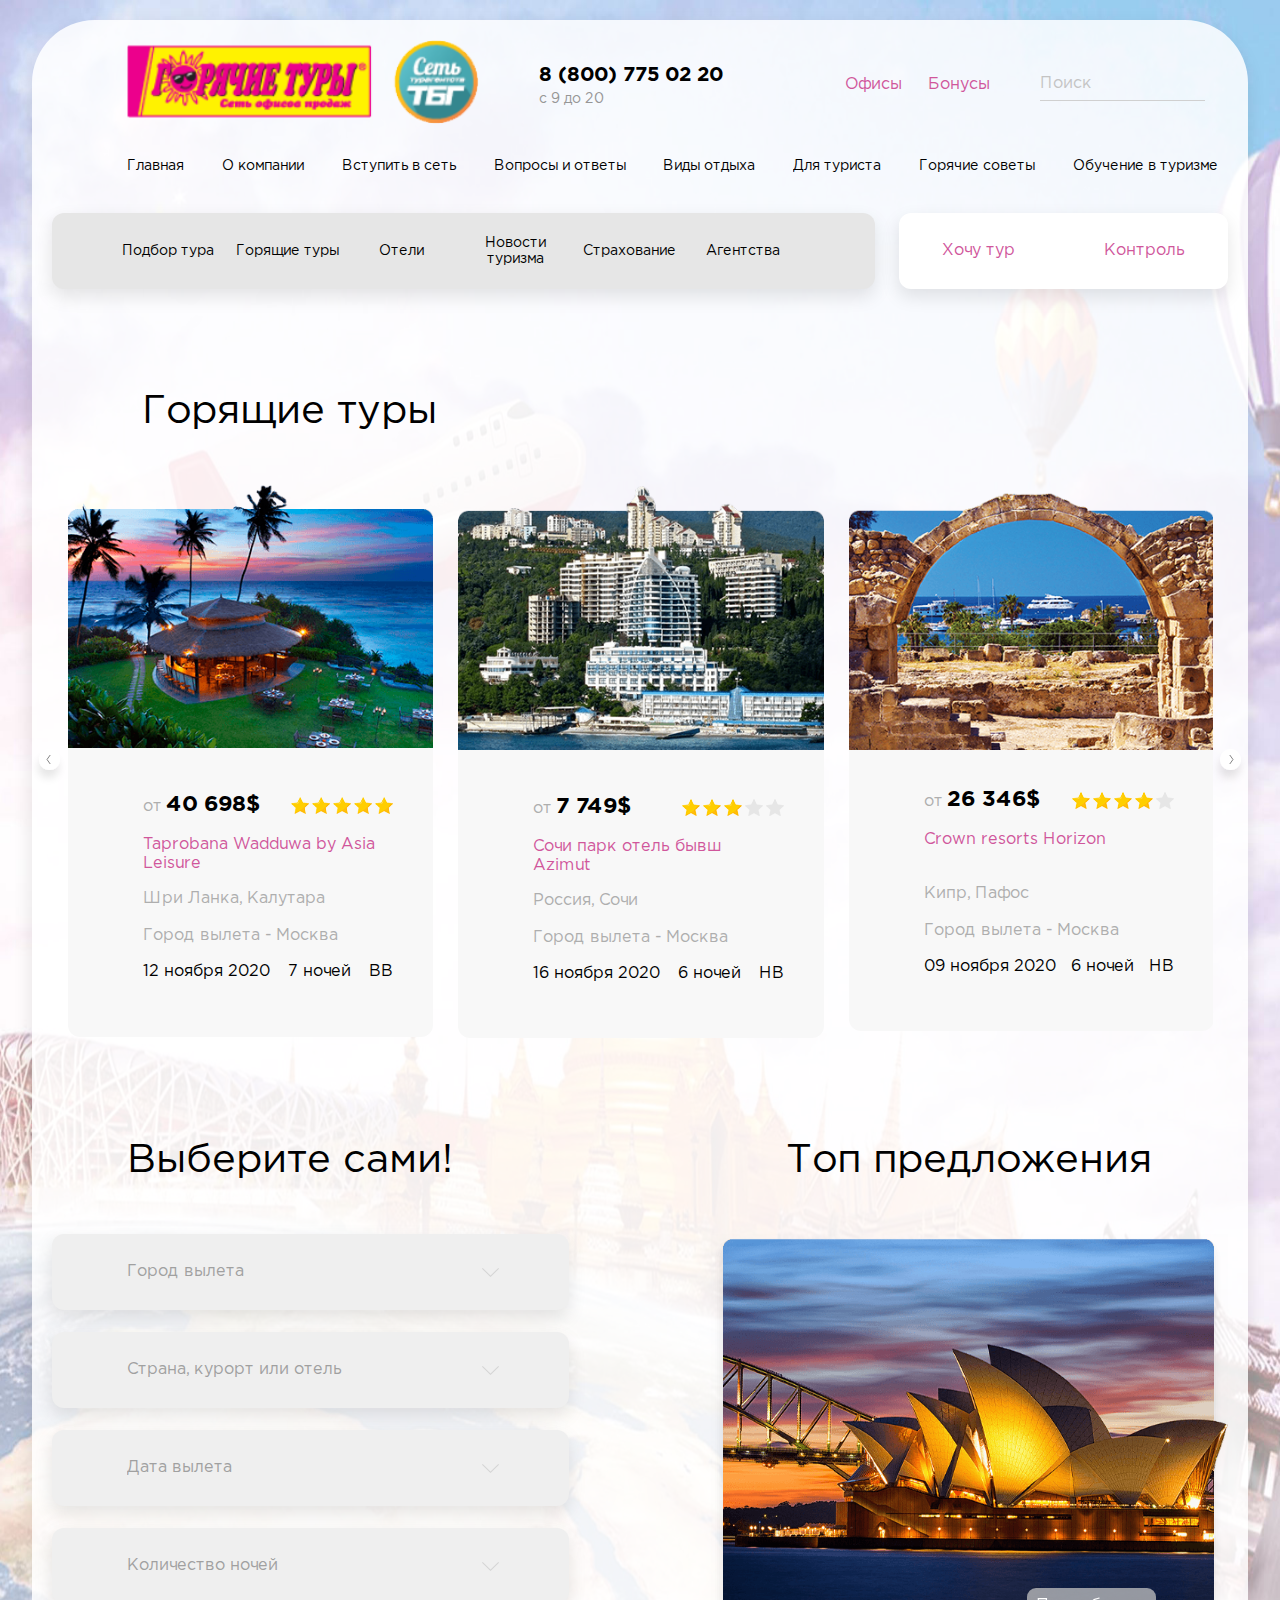
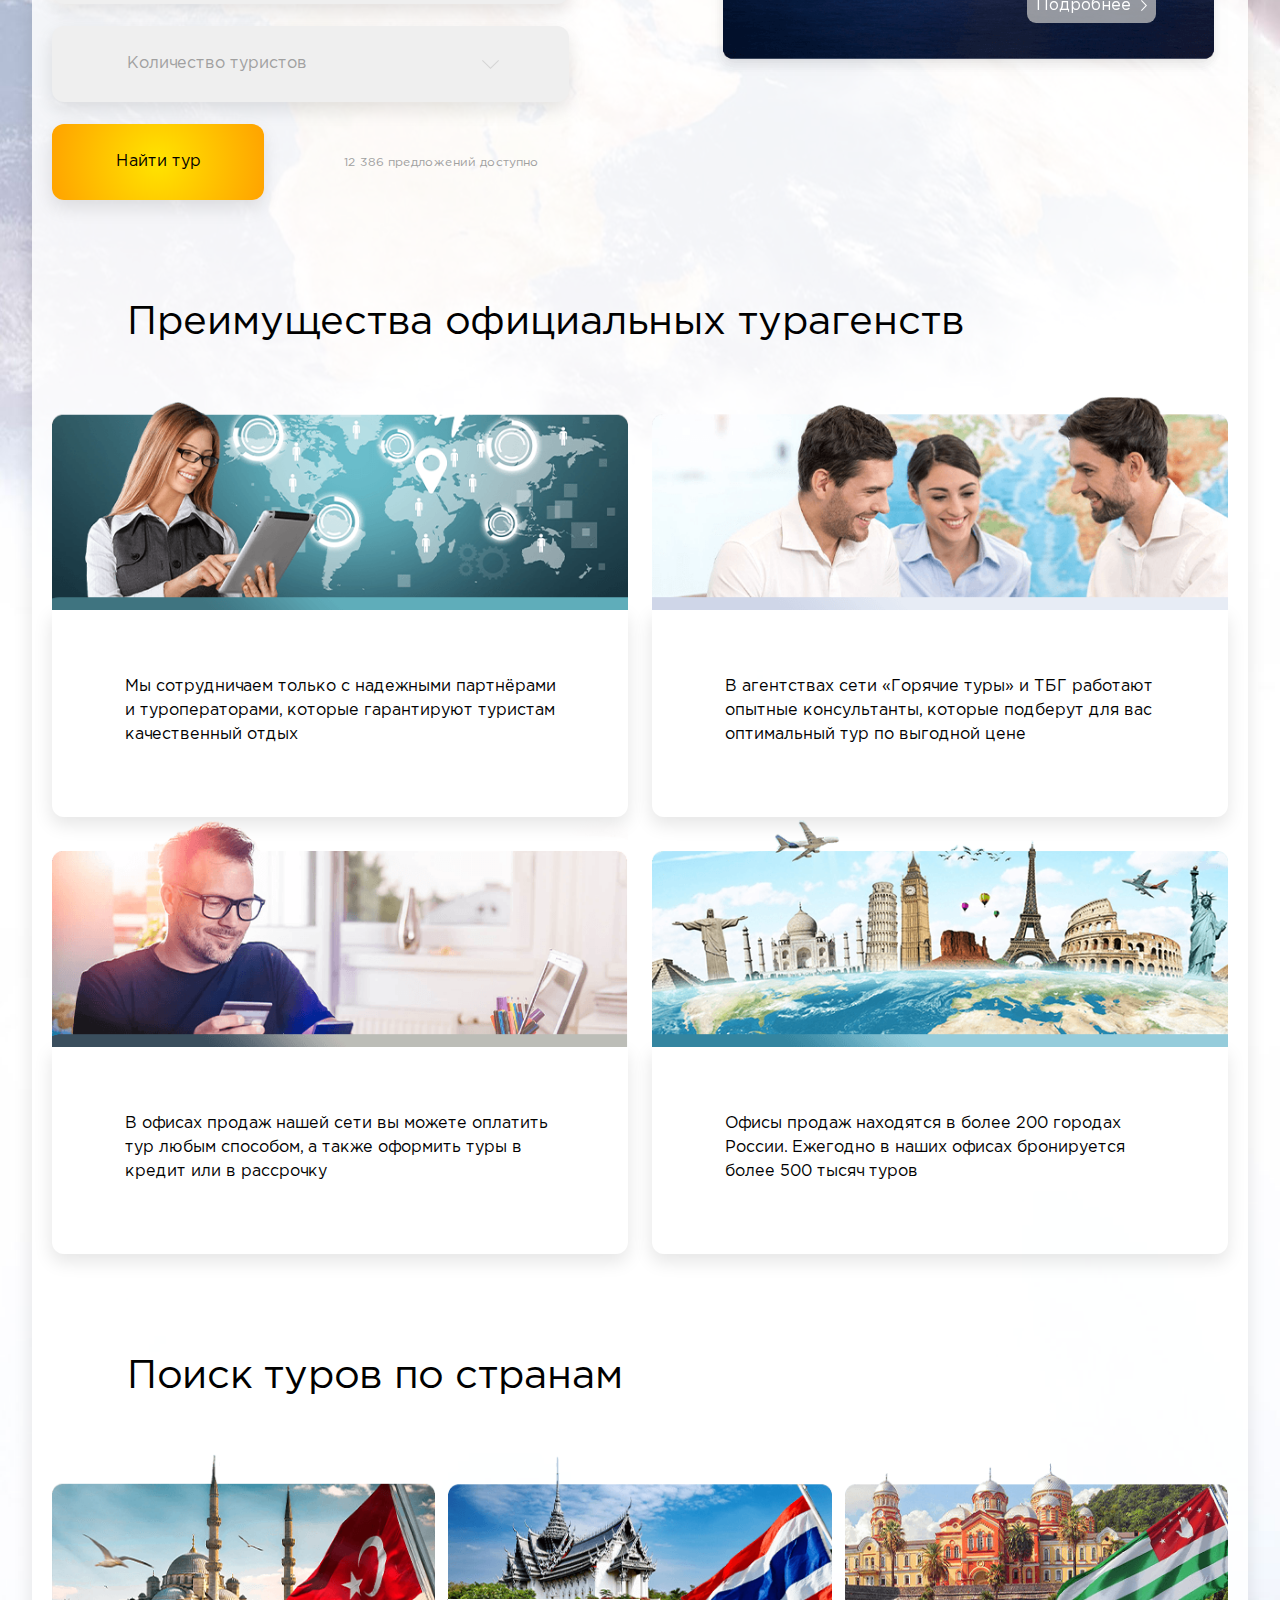
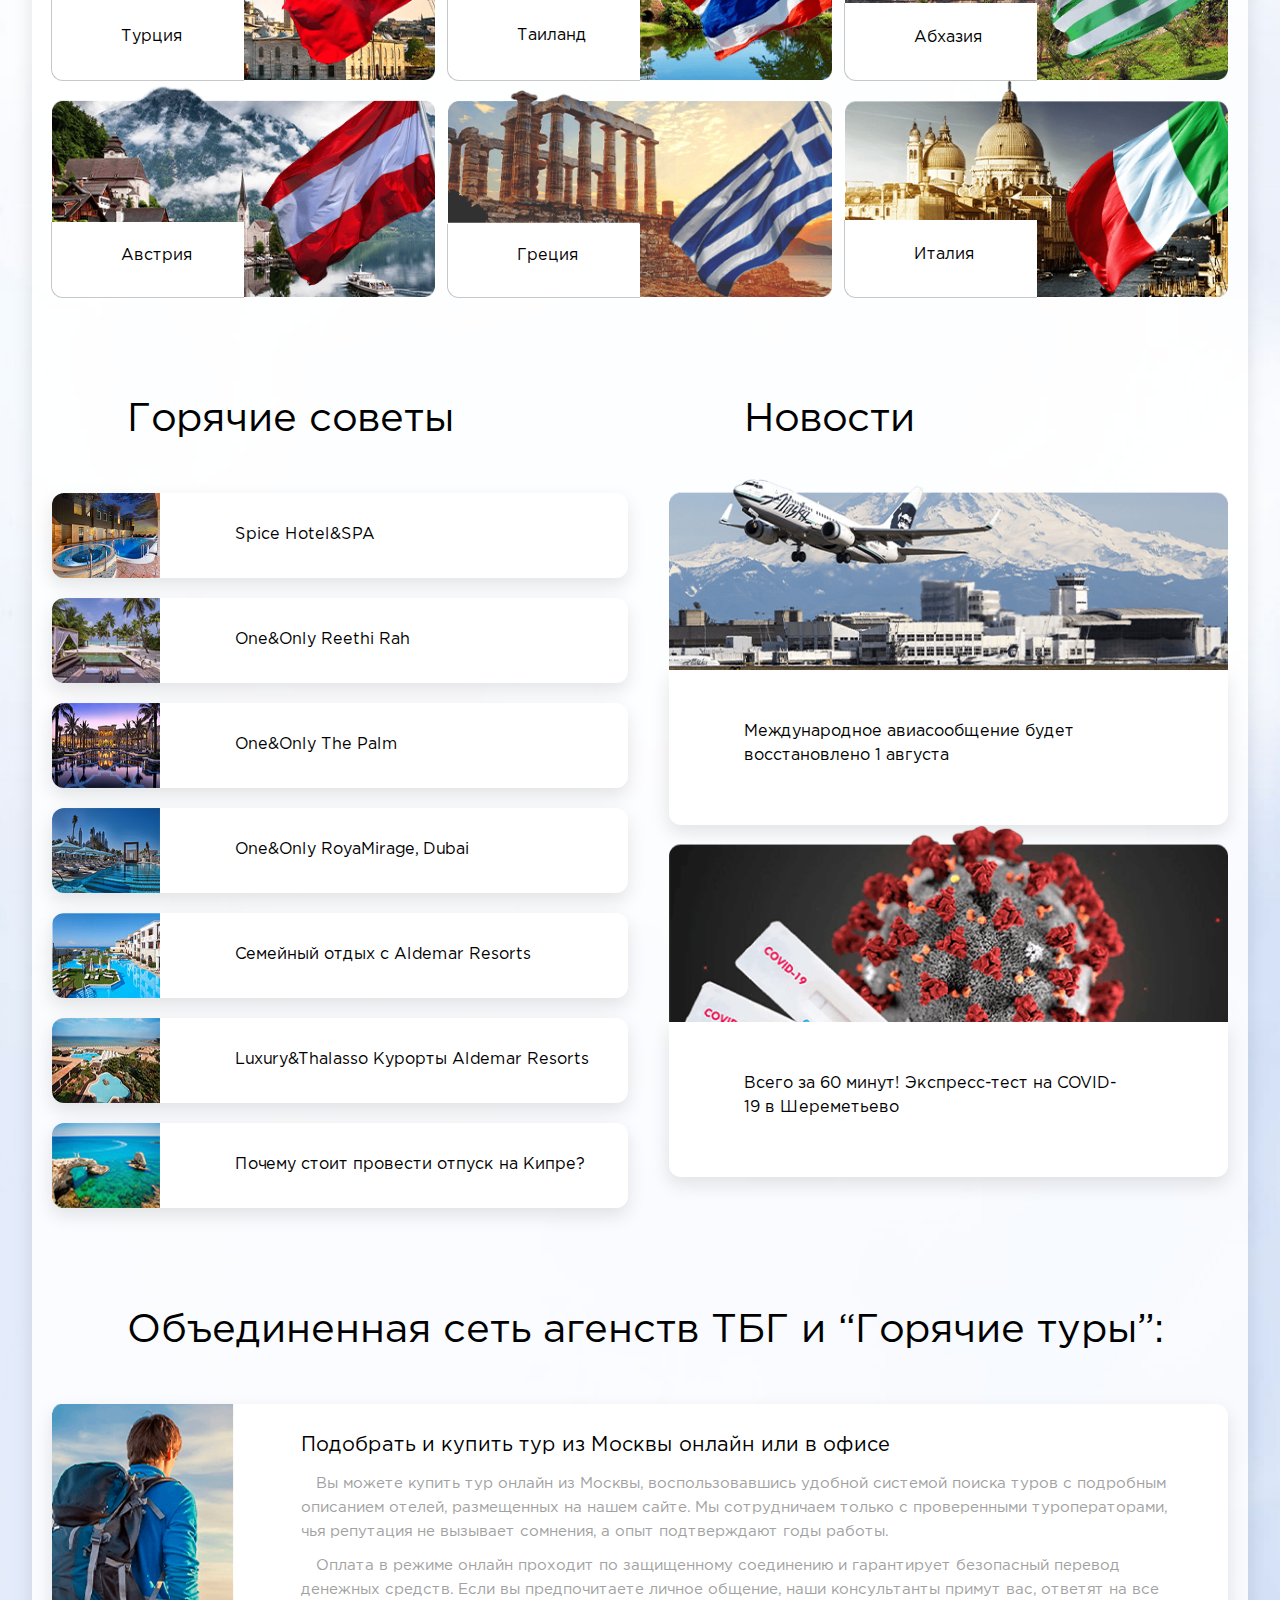
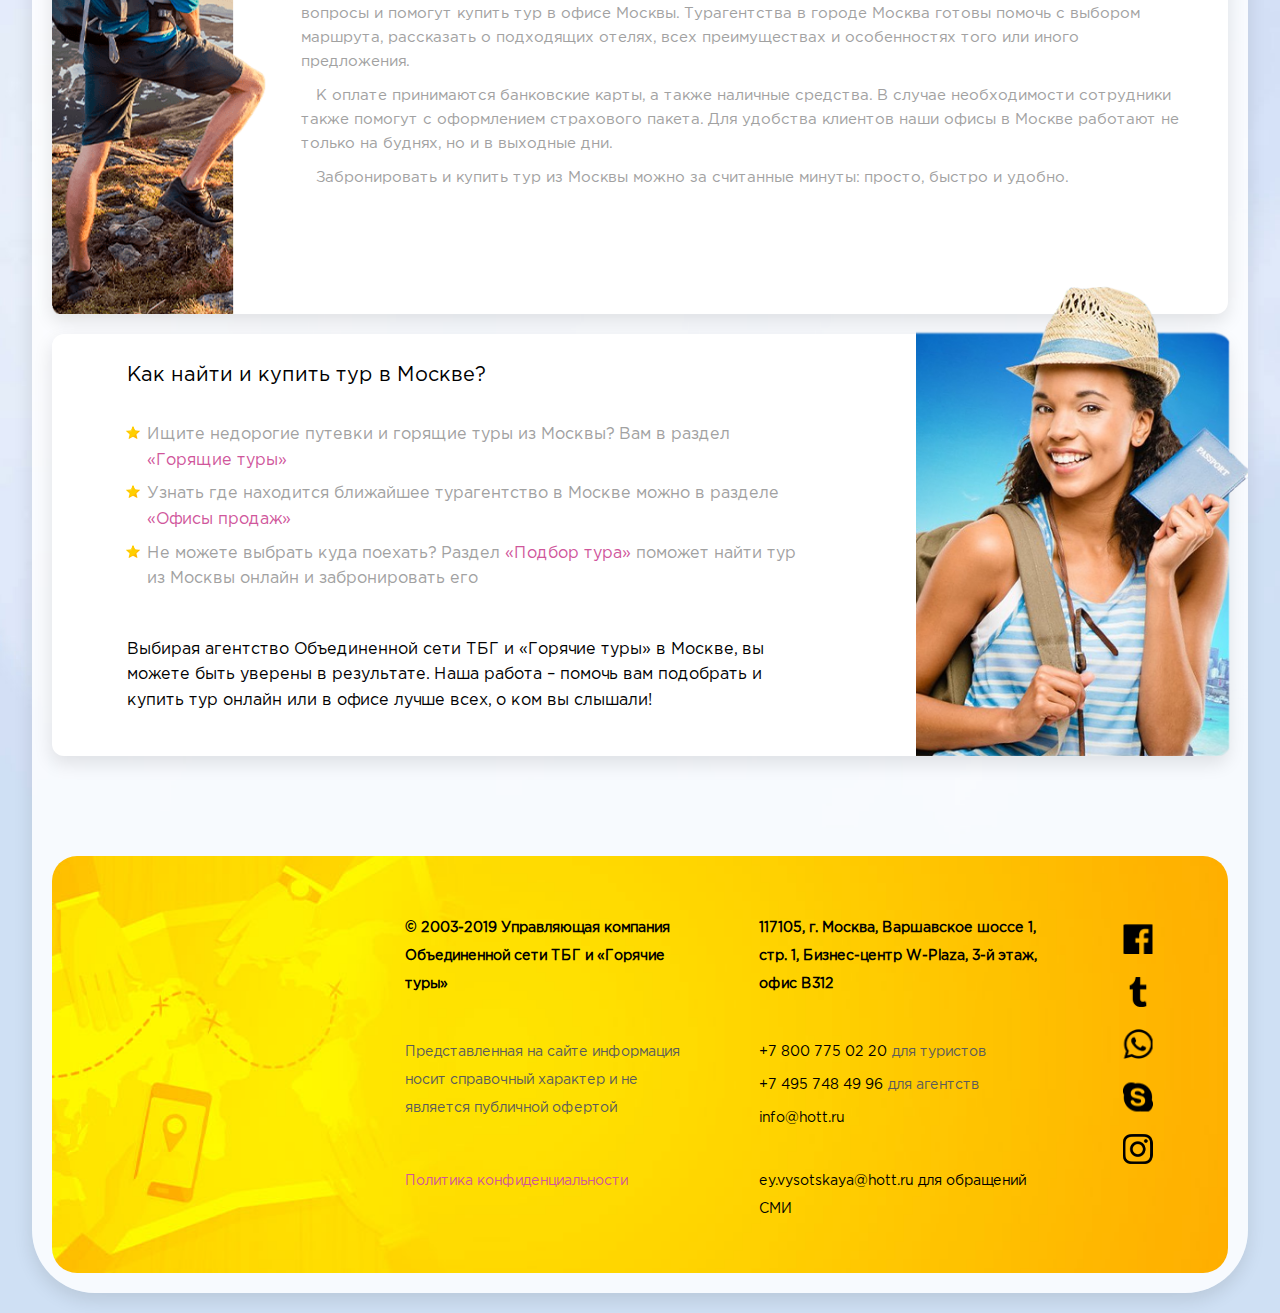
<file: index.html>
<!DOCTYPE html>
<html lang="ru">
<head>
  <meta charset="UTF-8">
  <meta name="viewport" content="width=device-width, initial-scale=1.0">
  <link rel="apple-touch-icon" sizes="57x57" href="favicon/apple-icon-57x57.png">
  <link rel="apple-touch-icon" sizes="60x60" href="favicon/apple-icon-60x60.png">
  <link rel="apple-touch-icon" sizes="72x72" href="favicon/apple-icon-72x72.png">
  <link rel="apple-touch-icon" sizes="76x76" href="favicon/apple-icon-76x76.png">
  <link rel="apple-touch-icon" sizes="114x114" href="favicon/apple-icon-114x114.png">
  <link rel="apple-touch-icon" sizes="120x120" href="favicon/apple-icon-120x120.png">
  <link rel="apple-touch-icon" sizes="144x144" href="favicon/apple-icon-144x144.png">
  <link rel="apple-touch-icon" sizes="152x152" href="favicon/apple-icon-152x152.png">
  <link rel="apple-touch-icon" sizes="180x180" href="favicon/apple-icon-180x180.png">
  <link rel="icon" type="image/png" sizes="192x192" href="favicon/android-icon-192x192.png">
  <link rel="icon" type="image/png" sizes="32x32" href="favicon/favicon-32x32.png">
  <link rel="icon" type="image/png" sizes="96x96" href="favicon/favicon-96x96.png">
  <link rel="icon" type="image/png" sizes="16x16" href="favicon/favicon-16x16.png">
  <link rel="stylesheet" href="css/style.css">
  <title>Tours</title>
</head>
<body>
  <div class="wrapper">
    <header class="header">
      <div class="container">
        <div class="header-block">
          <div class="header__logo">
            <img src="img/logo.png" alt="logo">
          </div>
         <div class="header__phone">
          <a href="tel:88007750220" class="header__phone__item">8 (800) 775 02 20</a>
          <span class="header__phone__text">с 9 до 20</span>
        </div>
        <div class="header__links">
          <a href="#" class="header__links__item">Офисы</a>
          <a href="#" class="header__links__item">Бонусы</a>
        </div>
        <input type="text" placeholder="Поиск" class="header__search">
       </div>
       <div class="header__main">
        <div class="header__navigation">
          <ul class="header__navigation__list">
            <li class="header__navigation__item header__navigation__item__current"><a href="#" class="header__navigation__link">Главная</a></li>
            <li class="header__navigation__item"><a href="#" class="header__navigation__link">О компании</a></li>
            <li class="header__navigation__item"><a href="#" class="header__navigation__link">Вступить в cеть</a></li>
            <li class="header__navigation__item"><a href="#" class="header__navigation__link">Вопросы и ответы</a></li>
            <li class="header__navigation__item"><a href="#" class="header__navigation__link">Виды отдыха</a></li>
            <li class="header__navigation__item"><a href="#" class="header__navigation__link">Для туриста</a></li>
            <li class="header__navigation__item"><a href="#" class="header__navigation__link">Горячие советы</a></li>
            <li class="header__navigation__item"><a href="#" class="header__navigation__link">Обучение в туризме</a></li>
          </ul>
        </div>
        <nav class="navigation">
          <div class="navigation-block">
            <ul class="navigation__text">
              <li class="navigation__text__item navigation__text__item__current"><a href="#tour-selection" class="navigation__text__link">Подбор тура</a></li>
              <li class="navigation__text__item"><a href="#hot-tours" class="navigation__text__link">Горящие туры</a></li>
              <li class="navigation__text__item"><a href="#hotels" class="navigation__text__link">Отели</a></li>
              <li class="navigation__text__item"><a href="#news" class="navigation__text__link">Новости туризма</a></li>
              <li class="navigation__text__item"><a href="#insurance" class="navigation__text__link">Страхование</a></li>
              <li class="navigation__text__item"><a href="#agency" class="navigation__text__link">Агентства</a></li>
            </ul>
            <div class="navigation__button">
              <button class="navigation__button__item">Хочу тур</button>
              <button class="navigation__button__item">Контроль</button>
            </div>
          </div>
        </nav>
       </div>
    </div>
    </header>
    <main>
      <section class="tours section">
        <div class="container">
          <h1 class="section__title tours__title" id="hot-tours">Горящие туры</h1>
          <div class="tours__slider owl-carousel" id="tours-carousel">
            <div class="tours__slider__item">
              <div class="tours__slider__image tours__slider__image-1">
                <img src="img/slide-img-1.png" alt="slide 1">
              </div>
              <div class="tours__slider__text">
                <div class="tours__slider__heading">
                  <div class="tours__slider__price"><span>от</span><strong>40 698$</strong></div>
                  <div class="tours__slider__stars"><img src="img/tours-star-1.png" alt=""></div>
                </div>
                <h3 class="tours__slider__title">Taprobana Wadduwa by Asia Leisure</h3>
                <div class="tours__slider__location">
                  <span>Шри Ланка, Калутара</span>
                  <span>Город вылета - Москва</span>
                </div>
                <div class="tours__slider__info">
                  <span>12 ноября 2020</span>
                  <span>7 ночей</span>
                  <span>BB</span>
                </div>
              </div>
            </div>
            <div class="tours__slider__item">
              <div class="tours__slider__image tours__slider__image-2">
                <img src="img/slide-img-2.png" alt="slide 2">
              </div>
              <div class="tours__slider__text">
                <div class="tours__slider__heading">
                  <div class="tours__slider__price"><span>от</span><strong>7 749$</strong></div>
                  <div class="tours__slider__stars"><img src="img/tours-star-2.png" alt=""></div>
                </div>
                <h3 class="tours__slider__title">Сочи парк отель бывш Azimut</h3>
                <div class="tours__slider__location">
                  <span>Россия, Сочи</span>
                  <span>Город вылета - Москва</span>
                </div>
                <div class="tours__slider__info">
                  <span>16 ноября 2020</span>
                  <span>6 ночей</span>
                  <span>НB</span>
                </div>
              </div>
            </div>
            <div class="tours__slider__item">
              <div class="tours__slider__image tours__slider__image-3">
                <img src="img/slide-img-3.png" alt="slide 3">
              </div>
              <div class="tours__slider__text">
                <div class="tours__slider__heading">
                  <div class="tours__slider__price"><span>от</span><strong>26 346$</strong></div>
                  <div class="tours__slider__stars"><img src="img/tours-star-3.png" alt=""></div>
                </div>
                <h3 class="tours__slider__title">Crown resorts Horizon</h3>
                <div class="tours__slider__location">
                  <span>Кипр, Пафос</span>
                  <span>Город вылета - Москва</span>
                </div>
                <div class="tours__slider__info">
                  <span>09 ноября 2020</span>
                  <span>6 ночей</span>
                  <span>НB</span>
                </div>
              </div>
            </div>
            <div class="tours__slider__item">
              <div class="tours__slider__banner">
                <img src="img/slide-banner.png" alt="slide 4">
              </div>
            </div>
          </div>
        </div>
      </section>
      <section class="offers section">
        <div class="container">
          <div class="offers-block">
            <form action="#" class="choice">
               <h2 class="section__title choice__title" id="tour-selection">Выберите сами!</h2>
               <div class="choice-block">
                <select name="city" class="choice__select">
                  <option class="choice__select__item">Город вылета</option>
                  <option value="mos" class="choice__select__item">Москва</option>
                  <option value="pyt" class="choice__select__item">Питер</option>
                  <option value="kaz" class="choice__select__item">Казань</option>
                </select>
                <select name="country" class="choice__select">
                  <option class="choice__select__item">Страна, курорт или отель</option>
                  <option value="ita" class="choice__select__item">Италия</option>
                  <option value="bra" class="choice__select__item">Бразилия</option>
                  <option value="kam" class="choice__select__item">Камбоджа</option>
                </select>
                <select name="date" class="choice__select">
                  <option class="choice__select__item">Дата вылета</option>
                  <option value="feb" class="choice__select__item">01.02</option>
                  <option value="mar" class="choice__select__item">01.03</option>
                  <option value="apr" class="choice__select__item">01.04</option>
                  <option value="may" class="choice__select__item">01.05</option>
                  <option value="jun" class="choice__select__item">01.06</option>
                  <option value="jul" class="choice__select__item">01.07</option>
                  <option value="aug" class="choice__select__item">01.08</option>
                  <option value="sep" class="choice__select__item">01.09</option>
                  <option value="oct" class="choice__select__item">01.10</option>
                  <option value="nov" class="choice__select__item">01.11</option>
                </select>
                <select name="amount" class="choice__select">
                  <option class="choice__select__item">Количество ночей</option>
                  <option value="1-ni" class="choice__select__item">1 ночь</option>
                  <option value="2-ni" class="choice__select__item">2 ночи</option>
                  <option value="3-ni" class="choice__select__item">3 ночи</option>
                  <option value="4-ni" class="choice__select__item">4 ночи</option>
                  <option value="5-ni" class="choice__select__item">5 ночей</option>
                  <option value="6-ni" class="choice__select__item">6 ночей</option>
                </select>
                <select name="people" class="choice__select">
                  <option class="choice__select__item">Количество туристов</option>
                  <option value="1-pe" class="choice__select__item">1 турист</option>
                  <option value="2-pe" class="choice__select__item">2 туриста</option>
                  <option value="3-pe" class="choice__select__item">3 туриста</option>
                  <option value="4-pe" class="choice__select__item">4 туриста</option>
                  <option value="5-pe" class="choice__select__item">5 туристов</option>
                </select>
                <div class="choice__submit">
                  <button class="choice__button">Найти тур</button>
                  <span class="choice__statistics">12 386 предложений доступно</span>
                </div>
              </div>
             </form>
            <div class="offers__slider">
              <h2 class="section__title offers__title">Топ предложения</h2>
              <div class="owl-carousel" id="offers-carousel">
                <div class="offers__slider__item">
                  <div class="offers__slider__image">
                    <img src="img/offers-slide-1.png" alt="slide-1">
                    <a href="#" class="offers__slider__text"><span>Подробнее</span><img src="img/offers-arrow.png" alt=""></a>
                  </div>
                </div>
                <div class="offers__slider__item">
                  <div class="offers__slider__image">
                    <img src="img/offers-slide-2.png" alt="slide-2">
                    <a href="#" class="offers__slider__text offers__slider__text-2"><span>Подробнее</span><img src="img/offers-arrow.png" alt=""></a>
                  </div>
                </div>
                <div class="offers__slider__item">
                  <div class="offers__slider__image">
                    <img src="img/offers-slide-3.png" alt="slide-3">
                    <a href="#" class="offers__slider__text"><span>Подробнее</span><img src="img/offers-arrow.png" alt=""></a>
                  </div>
                </div>
              </div>
            </div> 
             </div>
          </div>
       </section>
       <section class="advantage section">
         <div class="container">
           <h2 class="advantage__title section__title" id="agency">Преимущества официальных турагенств</h2>
           <div class="advantage-block">
             <div class="advantage-block__item">
               <div class="advantage-block__image"><img src="img/agvantage-image-1.png" alt="agvantage-1"></div>
               <div class="advantage-block__text">
                 <p>Мы сотрудничаем только с надежными партнёрами и туроператорами, которые гарантируют туристам качественный отдых</p>
               </div>
             </div>
             <div class="advantage-block__item">
               <div class="advantage-block__image"><img src="img/agvantage-image-2.png" alt="agvantage-2"></div>
               <div class="advantage-block__text">
                 <p>В агентствах сети «Горячие туры» и ТБГ работают опытные консультанты, которые подберут для вас оптимальный тур по
                  выгодной цене</p>
               </div>
             </div>
             <div class="advantage-block__item">
               <div class="advantage-block__image"><img src="img/agvantage-image-3.png" alt="agvantage-3"></div>
               <div class="advantage-block__text">
                 <p>В офисах продаж нашей сети вы можете оплатить тур любым способом, а также оформить туры в кредит или в рассрочку</p>
               </div>
             </div>
             <div class="advantage-block__item">
               <div class="advantage-block__image"><img src="img/agvantage-image-4.png" alt="agvantage-4"></div>
               <div class="advantage-block__text">
                 <p>Офисы продаж находятся в более 200 городах России. Ежегодно в наших офисах бронируется более 500 тысяч туров</p>
               </div>
             </div>
           </div>
         </div>
       </section>
       <section class="countries section">
         <div class="container">
           <h2 class="countries__title section__title" id="hotels">Поиск туров по странам</h2>
           <div class="countries-block">
             <div class="countries-block__item">
               <img src="img/countries-image-1.png" alt="country-1">
               <div class="countries-block__text"><span>Турция</span>
              </div>
             </div>
             <div class="countries-block__item">
               <img src="img/countries-image-2.png" alt="country-2">
               <div class="countries-block__text"><span>Таиланд</span>
              </div>
             </div>
             <div class="countries-block__item">
               <img src="img/countries-image-3.png" alt="country-3">
               <div class="countries-block__text"><span>Абхазия</span>
              </div>
             </div>
             <div class="countries-block__item">
               <img src="img/countries-image-4.png" alt="country-4">
               <div class="countries-block__text"><span>Австрия</span>
              </div>
             </div>
             <div class="countries-block__item">
               <img src="img/countries-image-5.png" alt="country-5">
               <div class="countries-block__text"><span>Греция</span>
              </div>
             </div>
             <div class="countries-block__item">
               <img src="img/countries-image-6.png" alt="country-6">
               <div class="countries-block__text"><span>Италия</span>
              </div>
             </div>
           </div>
         </div>
       </section>
       <section class="info section">
         <div class="container">
           <div class="info-block">
             <div class="advice">
               <h2 class="section__title advice__title" id="news">Горячие советы</h2>
               <div class="advice-block">
                 <a href="#" class="advice-block__item">
                   <div class="advice-block__image"><img src="img/advice-image-1.jpg" alt="advice-1"></div>
                   <div class="advice-block__text"><span>Spice Hotel&SPA</span></div>
                </a>
                 <a href="#" class="advice-block__item">
                   <div class="advice-block__image"><img src="img/advice-image-2.jpg" alt="advice-2"></div>
                   <div class="advice-block__text"><span>One&Only Reethi Rah</span></div>
                </a>
                 <a href="#" class="advice-block__item">
                   <div class="advice-block__image"><img src="img/advice-image-3.jpg" alt="advice-3"></div>
                   <div class="advice-block__text"><span>One&Only The Palm</span></div>
                </a>
                 <a href="#" class="advice-block__item">
                   <div class="advice-block__image"><img src="img/advice-image-4.jpg" alt="advice-4"></div>
                   <div class="advice-block__text"><span>One&Only RoyaMirage, Dubai</span></div>
                </a>
                 <a href="#" class="advice-block__item">
                   <div class="advice-block__image"><img src="img/advice-image-5.jpg" alt="advice-5"></div>
                   <div class="advice-block__text"><span>Семейный отдых с Aldemar Resorts</span></div>
                </a>
                 <a href="#" class="advice-block__item">
                   <div class="advice-block__image"><img src="img/advice-image-6.jpg" alt="advice-6"></div>
                   <div class="advice-block__text"><span>Luxury&Thalasso Курорты Aldemar Resorts</span></div>
                </a>
                 <a href="#" class="advice-block__item">
                   <div class="advice-block__image"><img src="img/advice-image-7.jpg" alt="advice-7"></div>
                   <div class="advice-block__text"><span>Почему стоит провести отпуск на Кипре?</span></div>
                </a>
               </div>
            </div>
             <div class="news">
               <h2 class="section__title news__title">Новости</h2>
               <div class="news-block">
                 <a href="#" class="news-block__item">
                   <div class="news-block__image"><img src="img/news-image-1.png" alt="news-1"></div>
                   <div class="news-block__text">
                     <p>Международное авиасообщение будет восстановлено 1 августа</p>
                   </div>
                 </a>
                 <a href="#" class="news-block__item">
                   <div class="news-block__image"><img src="img/news-image-2.png" alt="news-2"></div>
                   <div class="news-block__text">
                     <p>Всего за 60 минут! Экспресс-тест на COVID-19 в Шереметьево</p>
                   </div>
                 </a>
               </div>
            </div>
           </div>
         </div>
       </section>
       <section class="help section">
         <div class="container">
           <h2 class="help__title section__title" id="insurance">Объединенная сеть агенств ТБГ и “Горячие туры”:</h2>
           <div class="help__item">
             <div class="help__item__image-1"><img src="img/help-image-1.png" alt="image-1"></div>
             <div class="help__item__text">
               <h3 class="help__item__title">Подобрать и купить тур из Москвы онлайн или в офисе</h3>
               <p class="help__item__content">Вы можете купить тур онлайн из Москвы, воспользовавшись удобной системой поиска туров c подробным описанием отелей,
                размещенных на нашем сайте. Мы сотрудничаем только с проверенными туроператорами, чья репутация не вызывает сомнения, а
                опыт подтверждают годы работы.</p>
               <p class="help__item__content">Оплата в режиме онлайн проходит по защищенному соединению и гарантирует безопасный перевод денежных средств. Если вы
                предпочитаете личное общение, наши консультанты примут вас, ответят на все вопросы и помогут купить тур в офисе Москвы.
                Турагентства в городе Москва готовы помочь с выбором маршрута, рассказать о подходящих отелях, всех преимуществах и
                особенностях того или иного предложения.</p>
               <p class="help__item__content">К оплате принимаются банковские карты, а также наличные средства. В случае необходимости сотрудники также помогут с
                оформлением страхового пакета. Для удобства клиентов наши офисы в Москве работают не только на буднях, но и в выходные
                дни.</p>
               <p class="help__item__content">Забронировать и купить тур из Москвы можно за считанные минуты: просто, быстро и удобно.</p>
             </div>
           </div>
           <div class="help__item help__item-2">
             <div class="help__item__text help__item__text-2">
               <h3 class="help__item__title help__item__title-2">Как найти и купить тур в Москве?</h3>
               <ul class="help__item__list">
                 <li class="help__item__list__child">Ищите недорогие путевки и горящие туры из Москвы? Вам в раздел <a href="#">«Горящие туры»</a></li>
                 <li class="help__item__list__child">Узнать где находится ближайшее турагентство в Москве можно в разделе <a href="#">«Офисы продаж»</a></li>
                 <li class="help__item__list__child">Не можете выбрать куда поехать? Раздел <a href="#">«Подбор тура»</a> поможет найти тур из Москвы онлайн и забронировать его</li>
               </ul>
               <p class="help__item__info">Выбирая агентство Объединенной сети ТБГ и «Горячие туры» в Москве, вы можете быть уверены в результате. Наша работа –
                помочь вам подобрать и купить тур онлайн или в офисе лучше всех, о ком вы слышали!</p>
             </div>
             <div class="help__item__image help__item__image-2"><img src="img/help-image-2.png" alt="image-2"></div>
           </div>
         </div>
       </section>
    </main>
    <footer class="footer">
      <div class="container">
        <div class="footer-block">
          <div class="footer-block__info">
            <h4 class="footer-block__info__name">© 2003-2019 Управляющая компания Объединенной сети ТБГ и «Горячие туры»</h4>
            <p class="footer-block__info__text">Представленная на сайте информация
            носит справочный характер
            и не является публичной офертой</p>
            <a href="#" class="footer-block__info__link">Политика конфиденциальности</a>
          </div>
          <div class="footer-block__contacts">
            <p class="footer-block__contacts__address">117105, г. Москва, Варшавское шоссе 1, стр. 1,
              Бизнес-центр W-Plaza, 3-й этаж, офис В312</p>
            <div class="footer-block__contacts__phone">
              <a href="#">+7 800 775 02 20</a><span>для туристов</span>
            </div>
            <div class="footer-block__contacts__phone">
              <a href="#">+7 495 748 49 96</a><span>для агентств</span>
            </div>
            <a href="#" class="footer-block__contacts__mail">info@hott.ru</a>
            <div class="footer-block__contacts__mail__special">
              <a href="#">еy.vysotskaya@hott.ru</a><span>для обращений СМИ</span>
            </div>
          </div>
          <div class="footer-block__links">
            <a href="#" class="footer-block__links__item">
              <svg class="icon footer-block__links__icon">
                <use xlink:href="img/icons.svg#footer-fb"></use>
              </svg>
            </a>
            <a href="#" class="footer-block__links__item">
              <svg class="icon footer-block__links__icon">
                <use xlink:href="img/icons.svg#footer-tw"></use>
              </svg>
            </a>
            <a href="#" class="footer-block__links__item">
              <svg class="icon footer-block__links__icon">
                <use xlink:href="img/icons.svg#footer-wa"></use>
              </svg>
            </a>
            <a href="#" class="footer-block__links__item">
              <svg class="icon footer-block__links__icon">
                <use xlink:href="img/icons.svg#footer-sk"></use>
              </svg>
            </a>
            <a href="#" class="footer-block__links__item">
              <svg class="icon footer-block__links__icon">
                <use xlink:href="img/icons.svg#footer-in"></use>
              </svg>
            </a>
          </div>
        </div>
      </div>
    </footer>
  </div>
  <script src="js/jquery-3.5.1.min.js"></script>
  <script src="js/owl.carousel.min.js"></script>
  <script>
    $(document).ready(function(){
      $("#tours-carousel").owlCarousel({
        items: 3,
        margin: 25,
        loop: true,
        nav: true,
        navText: [
          '<svg xmlns="http://www.w3.org/2000/svg"xmlns:xlink="http://www.w3.org/1999/xlink"width="56.5px" height="56.5px"><defs><filter filterUnits="userSpaceOnUse" id="Filter_0" x="0px" y="0px" width="56px" height="56px"  ><feOffset in="SourceAlpha" dx="-0.558" dy="7.981" /><feGaussianBlur result="blurOut" stdDeviation="4.243" /><feFlood flood-color="rgb(0, 0, 0)" result="floodOut" /><feComposite operator="atop" in="floodOut" in2="blurOut" /><feComponentTransfer><feFuncA type="linear" slope="0.1"/></feComponentTransfer><feMerge><feMergeNode/><feMergeNode in="SourceGraphic"/></feMerge></filter></defs><g filter="url(#Filter_0)"><path fill-rule="evenodd"  fill="rgb(255, 255, 255)"d="M28.500,9.000 C34.299,9.000 39.000,13.701 39.000,19.500 C39.000,25.299 34.299,30.000 28.500,30.000 C22.701,30.000 18.000,25.299 18.000,19.500 C18.000,13.701 22.701,9.000 28.500,9.000 Z"/></g><path fill-rule="evenodd"  stroke="rgb(132, 132, 132)" stroke-width="1px" stroke-linecap="butt" stroke-linejoin="miter" fill="none"d="M29.219,23.999 L26.000,19.499 L29.219,15.000 "/></svg>',
          '<svg xmlns="http://www.w3.org/2000/svg"xmlns:xlink="http://www.w3.org/1999/xlink"width="56.5px" height="56.5px"><defs><filter filterUnits="userSpaceOnUse" id="Filter_0" x="0px" y="0px" width="56px" height="56px"  ><feOffset in="SourceAlpha" dx="-0.558" dy="7.981" /><feGaussianBlur result="blurOut" stdDeviation="4.243" /><feFlood flood-color="rgb(0, 0, 0)" result="floodOut" /><feComposite operator="atop" in="floodOut" in2="blurOut" /><feComponentTransfer><feFuncA type="linear" slope="0.1"/></feComponentTransfer><feMerge><feMergeNode/><feMergeNode in="SourceGraphic"/></feMerge></filter></defs><g filter="url(#Filter_0)"><path fill-rule="evenodd"  fill="rgb(255, 255, 255)"d="M28.500,9.000 C34.299,9.000 39.000,13.701 39.000,19.500 C39.000,25.299 34.299,30.000 28.500,30.000 C22.701,30.000 18.000,25.299 18.000,19.500 C18.000,13.701 22.701,9.000 28.500,9.000 Z"/></g><path fill-rule="evenodd"  stroke="rgb(132, 132, 132)" stroke-width="1px" stroke-linecap="butt" stroke-linejoin="miter" fill="none"d="M27.781,23.999 L31.000,19.499 L27.781,15.000 "/></svg>'
        ],
        responsive: {
          0: {
            items: 1,
          },
          700: {
              items: 2,    
          },
          1050: {
              items: 3,    
          }
        }
      });
      $("#offers-carousel").owlCarousel({
        items: 1,
        loop: true,
        autoplay: true,
        autoplayTimeout: 10000,
        animateIn: 'fadeIn',
        animateOut: 'fadeOut',
        mouseDrag: false,
        touchDrag: false
      });
    });
    </script>
</body>
</html>
</file>
<file: css/style.css>
/*! normalize.css v8.0.1 | MIT License | github.com/necolas/normalize.css */
/* Document
   ========================================================================== */
/**
 * 1. Correct the line height in all browsers.
 * 2. Prevent adjustments of font size after orientation changes in iOS.
 */
html {
  line-height: 1.15;
  /* 1 */
  -webkit-text-size-adjust: 100%;
  /* 2 */
}

/* Sections
   ========================================================================== */
/**
 * Remove the margin in all browsers.
 */
body {
  margin: 0;
}

/**
 * Render the `main` element consistently in IE.
 */
main {
  display: block;
}

/**
 * Correct the font size and margin on `h1` elements within `section` and
 * `article` contexts in Chrome, Firefox, and Safari.
 */
h1 {
  font-size: 2em;
  margin: 0.67em 0;
}

/* Grouping content
   ========================================================================== */
/**
 * 1. Add the correct box sizing in Firefox.
 * 2. Show the overflow in Edge and IE.
 */
hr {
  box-sizing: content-box;
  /* 1 */
  height: 0;
  /* 1 */
  overflow: visible;
  /* 2 */
}

/**
 * 1. Correct the inheritance and scaling of font size in all browsers.
 * 2. Correct the odd `em` font sizing in all browsers.
 */
pre {
  font-family: monospace, monospace;
  /* 1 */
  font-size: 1em;
  /* 2 */
}

/* Text-level semantics
   ========================================================================== */
/**
 * Remove the gray background on active links in IE 10.
 */
a {
  background-color: transparent;
}

/**
 * 1. Remove the bottom border in Chrome 57-
 * 2. Add the correct text decoration in Chrome, Edge, IE, Opera, and Safari.
 */
abbr[title] {
  border-bottom: none;
  /* 1 */
  text-decoration: underline;
  /* 2 */
  text-decoration: underline dotted;
  /* 2 */
}

/**
 * Add the correct font weight in Chrome, Edge, and Safari.
 */
b,
strong {
  font-weight: bolder;
}

/**
 * 1. Correct the inheritance and scaling of font size in all browsers.
 * 2. Correct the odd `em` font sizing in all browsers.
 */
code,
kbd,
samp {
  font-family: monospace, monospace;
  /* 1 */
  font-size: 1em;
  /* 2 */
}

/**
 * Add the correct font size in all browsers.
 */
small {
  font-size: 80%;
}

/**
 * Prevent `sub` and `sup` elements from affecting the line height in
 * all browsers.
 */
sub,
sup {
  font-size: 75%;
  line-height: 0;
  position: relative;
  vertical-align: baseline;
}

sub {
  bottom: -0.25em;
}

sup {
  top: -0.5em;
}

/* Embedded content
   ========================================================================== */
/**
 * Remove the border on images inside links in IE 10.
 */
img {
  border-style: none;
}

/* Forms
   ========================================================================== */
/**
 * 1. Change the font styles in all browsers.
 * 2. Remove the margin in Firefox and Safari.
 */
button,
input,
optgroup,
select,
textarea {
  font-family: inherit;
  /* 1 */
  font-size: 100%;
  /* 1 */
  line-height: 1.15;
  /* 1 */
  margin: 0;
  /* 2 */
}

/**
 * Show the overflow in IE.
 * 1. Show the overflow in Edge.
 */
button,
input {
  /* 1 */
  overflow: visible;
}

/**
 * Remove the inheritance of text transform in Edge, Firefox, and IE.
 * 1. Remove the inheritance of text transform in Firefox.
 */
button,
select {
  /* 1 */
  text-transform: none;
}

/**
 * Correct the inability to style clickable types in iOS and Safari.
 */
button,
[type="button"],
[type="reset"],
[type="submit"] {
  -webkit-appearance: button;
}

/**
 * Remove the inner border and padding in Firefox.
 */
button::-moz-focus-inner,
[type="button"]::-moz-focus-inner,
[type="reset"]::-moz-focus-inner,
[type="submit"]::-moz-focus-inner {
  border-style: none;
  padding: 0;
}

/**
 * Restore the focus styles unset by the previous rule.
 */
button:-moz-focusring,
[type="button"]:-moz-focusring,
[type="reset"]:-moz-focusring,
[type="submit"]:-moz-focusring {
  outline: 1px dotted ButtonText;
}

/**
 * Correct the padding in Firefox.
 */
fieldset {
  padding: 0.35em 0.75em 0.625em;
}

/**
 * 1. Correct the text wrapping in Edge and IE.
 * 2. Correct the color inheritance from `fieldset` elements in IE.
 * 3. Remove the padding so developers are not caught out when they zero out
 *    `fieldset` elements in all browsers.
 */
legend {
  box-sizing: border-box;
  /* 1 */
  color: inherit;
  /* 2 */
  display: table;
  /* 1 */
  max-width: 100%;
  /* 1 */
  padding: 0;
  /* 3 */
  white-space: normal;
  /* 1 */
}

/**
 * Add the correct vertical alignment in Chrome, Firefox, and Opera.
 */
progress {
  vertical-align: baseline;
}

/**
 * Remove the default vertical scrollbar in IE 10+.
 */
textarea {
  overflow: auto;
}

/**
 * 1. Add the correct box sizing in IE 10.
 * 2. Remove the padding in IE 10.
 */
[type="checkbox"],
[type="radio"] {
  box-sizing: border-box;
  /* 1 */
  padding: 0;
  /* 2 */
}

/**
 * Correct the cursor style of increment and decrement buttons in Chrome.
 */
[type="number"]::-webkit-inner-spin-button,
[type="number"]::-webkit-outer-spin-button {
  height: auto;
}

/**
 * 1. Correct the odd appearance in Chrome and Safari.
 * 2. Correct the outline style in Safari.
 */
[type="search"] {
  -webkit-appearance: textfield;
  /* 1 */
  outline-offset: -2px;
  /* 2 */
}

/**
 * Remove the inner padding in Chrome and Safari on macOS.
 */
[type="search"]::-webkit-search-decoration {
  -webkit-appearance: none;
}

/**
 * 1. Correct the inability to style clickable types in iOS and Safari.
 * 2. Change font properties to `inherit` in Safari.
 */
::-webkit-file-upload-button {
  -webkit-appearance: button;
  /* 1 */
  font: inherit;
  /* 2 */
}

/* Interactive
   ========================================================================== */
/*
 * Add the correct display in Edge, IE 10+, and Firefox.
 */
details {
  display: block;
}

/*
 * Add the correct display in all browsers.
 */
summary {
  display: list-item;
}

/* Misc
   ========================================================================== */
/**
 * Add the correct display in IE 10+.
 */
template {
  display: none;
}

/**
 * Add the correct display in IE 10.
 */
[hidden] {
  display: none;
}

@font-face {
  font-family: "Gotham Pro Regular";
  src: url("../fonts/GothamPro/GothamPro-reg/GothamPro.eot");
  src: url("../fonts/GothamPro/GothamPro-reg/GothamPro.eot?#iefix") format("embedded-opentype"), url("../fonts/GothamPro/GothamPro-reg/GothamPro.woff") format("woff"), url("../fonts/GothamPro/GothamPro-reg/GothamPro.ttf") format("truetype");
  font-weight: normal;
  font-style: normal;
}

@font-face {
  font-family: "Gotham Pro Bold";
  src: url("../fonts/GothamPro/GothamPro-bold/GothamPro-Bold.eot");
  src: url("../fonts/GothamPro/GothamPro-bold/GothamPro-Bold.eot?#iefix") format("embedded-opentype"), url("../fonts/GothamPro/GothamPro-bold/GothamPro-Bold.woff") format("woff"), url("../fonts/GothamPro/GothamPro-bold/GothamPro-Bold.ttf") format("truetype");
  font-weight: normal;
  font-style: normal;
}

/**
 * Owl Carousel v2.3.4
 * Copyright 2013-2018 David Deutsch
 * Licensed under: SEE LICENSE IN https://github.com/OwlCarousel2/OwlCarousel2/blob/master/LICENSE
 */
.owl-carousel,
.owl-carousel .owl-item {
  -webkit-tap-highlight-color: transparent;
  position: relative;
}

.owl-carousel {
  display: none;
  width: 100%;
  z-index: 1;
}

.owl-carousel .owl-stage {
  position: relative;
  touch-action: manipulation;
  -moz-backface-visibility: hidden;
}

.owl-carousel .owl-stage:after {
  content: ".";
  display: block;
  clear: both;
  visibility: hidden;
  line-height: 0;
  height: 0;
}

.owl-carousel .owl-stage-outer {
  position: relative;
  overflow: hidden;
  -webkit-transform: translate3d(0, 0, 0);
}

.owl-carousel .owl-item,
.owl-carousel .owl-wrapper {
  -webkit-backface-visibility: hidden;
  -moz-backface-visibility: hidden;
  -ms-backface-visibility: hidden;
  -webkit-transform: translate3d(0, 0, 0);
  -moz-transform: translate3d(0, 0, 0);
  -ms-transform: translate3d(0, 0, 0);
}

.owl-carousel .owl-item {
  min-height: 1px;
  float: left;
  -webkit-backface-visibility: hidden;
  -webkit-touch-callout: none;
}

.owl-carousel .owl-item img {
  display: block;
  width: 100%;
}

.owl-carousel .owl-dots.disabled,
.owl-carousel .owl-nav.disabled {
  display: none;
}

.no-js .owl-carousel,
.owl-carousel.owl-loaded {
  display: block;
}

.owl-carousel .owl-dot,
.owl-carousel .owl-nav .owl-next,
.owl-carousel .owl-nav .owl-prev {
  cursor: pointer;
  user-select: none;
}

.owl-carousel .owl-nav button.owl-next,
.owl-carousel .owl-nav button.owl-prev,
.owl-carousel button.owl-dot {
  background: 0 0;
  color: inherit;
  border: none;
  padding: 0 !important;
  font: inherit;
}

.owl-carousel.owl-loading {
  opacity: 0;
  display: block;
}

.owl-carousel.owl-hidden {
  opacity: 0;
}

.owl-carousel.owl-refresh .owl-item {
  visibility: hidden;
}

.owl-carousel.owl-drag .owl-item {
  touch-action: pan-y;
  user-select: none;
}

.owl-carousel.owl-grab {
  cursor: move;
  cursor: grab;
}

.owl-carousel.owl-rtl {
  direction: rtl;
}

.owl-carousel.owl-rtl .owl-item {
  float: right;
}

.owl-carousel .animated {
  animation-duration: 1s;
  animation-fill-mode: both;
}

.owl-carousel .owl-animated-in {
  z-index: 0;
}

.owl-carousel .owl-animated-out {
  z-index: 1;
}

.owl-carousel .fadeOut {
  animation-name: fadeOut;
}

@keyframes fadeOut {
  0% {
    opacity: 1;
  }
  100% {
    opacity: 0;
  }
}

.owl-height {
  transition: height 0.5s ease-in-out;
}

.owl-carousel .owl-item .owl-lazy {
  opacity: 0;
  transition: opacity 0.4s ease;
}

.owl-carousel .owl-item .owl-lazy:not([src]),
.owl-carousel .owl-item .owl-lazy[src^=""] {
  max-height: 0;
}

.owl-carousel .owl-item img.owl-lazy {
  transform-style: preserve-3d;
}

.owl-carousel .owl-video-wrapper {
  position: relative;
  height: 100%;
  background: #000;
}

.owl-carousel .owl-video-play-icon {
  position: absolute;
  height: 80px;
  width: 80px;
  left: 50%;
  top: 50%;
  margin-left: -40px;
  margin-top: -40px;
  background: url(owl.video.play.png) no-repeat;
  cursor: pointer;
  z-index: 1;
  -webkit-backface-visibility: hidden;
  transition: transform 0.1s ease;
}

.owl-carousel .owl-video-play-icon:hover {
  transform: scale(1.3, 1.3);
}

.owl-carousel .owl-video-playing .owl-video-play-icon,
.owl-carousel .owl-video-playing .owl-video-tn {
  display: none;
}

.owl-carousel .owl-video-tn {
  opacity: 0;
  height: 100%;
  background-position: center center;
  background-repeat: no-repeat;
  background-size: contain;
  transition: opacity 0.4s ease;
}

.owl-carousel .owl-video-frame {
  position: relative;
  z-index: 1;
  height: 100%;
  width: 100%;
}

* {
  box-sizing: border-box;
}

html {
  scroll-behavior: smooth;
}

body {
  font-family: "Gotham Pro Regular", sans-serif;
  background-image: url("../img/bg.jpg");
  background-repeat: no-repeat;
  background-size: 100% 100%;
}

.wrapper {
  width: 90%;
  max-width: 1437px;
  margin: 35px auto;
  border-radius: 63px;
  background-color: rgba(255, 255, 255, 0.839);
  box-shadow: -0.558px 7.981px 18px 0px rgba(0, 0, 0, 0.1);
  overflow: hidden;
  padding: 43px 20px 55px;
}

.container {
  max-width: 1280px;
  margin-left: auto;
  margin-right: auto;
}

a {
  text-decoration: none;
  cursor: pointer;
}

.section {
  margin-bottom: 100px;
}

.section__title {
  font-size: 40px;
  font-weight: normal;
  margin-top: 0;
  margin-bottom: 50px;
  margin-left: 75px;
}

.owl-carousel .owl-nav .owl-next {
  position: absolute;
  top: 46%;
  right: -4%;
  outline: none;
}

.owl-carousel .owl-nav .owl-prev {
  position: absolute;
  top: 46%;
  left: -4%;
  outline: none;
}

.owl-dots {
  display: none;
}

@media (max-width: 1366px) {
  .wrapper {
    width: 95%;
    margin-top: 20px;
    margin-bottom: 20px;
    padding-top: 20px;
    padding-bottom: 20px;
  }
}

@media (max-width: 1220px) {
  .section__title {
    font-size: 30px;
    margin-bottom: 35px;
  }
}

@media (max-width: 1150px) {
  .wrapper {
    border-radius: 40px;
  }
  .owl-carousel .owl-nav .owl-next {
    right: -45px;
  }
  .owl-carousel .owl-nav .owl-prev {
    left: -45px;
  }
}

@media (max-width: 800px) {
  .wrapper {
    border-radius: 20px;
  }
  body {
    background-size: contain;
    background-repeat: repeat-y;
  }
  .section {
    margin-bottom: 60px;
  }
  .section__title {
    font-size: 24px;
    margin-bottom: 25px;
    margin-left: 35px;
  }
}

@media (max-width: 500px) {
  .section {
    margin-bottom: 40px;
  }
  .section__title {
    margin-left: 5px;
  }
}

.header {
  margin-bottom: 100px;
}

.header-block {
  margin-left: 75px;
  margin-bottom: 27px;
  display: flex;
  align-items: center;
}

.header__logo {
  margin-right: 80px;
  width: 32%;
  min-width: 240px;
}

.header__logo > img {
  width: 100%;
}

.header__phone {
  margin-right: 60px;
  min-width: 155px;
}

.header__phone__item {
  margin-right: 10px;
  font-size: 22px;
  line-height: 1.455;
  color: #000000;
  font-family: "Gotham Pro Bold", sans-serif;
  font-weight: 700;
}

.header__phone__text {
  font-size: 14px;
  color: #969696;
}

.header__links {
  margin-right: 24px;
  display: flex;
  justify-content: space-between;
  width: 145px;
}

.header__links__item {
  font-size: 16px;
  color: #d0569b;
}

.header__search {
  background: transparent;
  max-width: 283px;
  min-width: 120px;
  width: 15%;
  padding: 0;
  border: none;
  outline: none;
  border-bottom: 1px solid #d0d0d0;
  color: #c4c4c4;
  font-size: 16px;
  line-height: 2;
}

.header__search::placeholder {
  color: #c4c4c4;
}

.header__search__icon {
  display: none;
}

.header__navigation {
  display: flex;
  align-items: center;
  margin-left: 75px;
  margin-bottom: 33px;
}

.header__navigation__list {
  display: flex;
  align-items: center;
  justify-content: space-between;
  width: 100%;
  margin: 0;
  padding: 0;
}

.header__navigation__item {
  list-style: none;
  text-align: center;
  padding-right: 10px;
  margin-bottom: 5px;
  position: relative;
  overflow: hidden;
}

.header__navigation__item::before {
  content: '';
  display: block;
  position: absolute;
  top: 0;
  left: 0;
  width: 100%;
  height: 100%;
  background: rgba(0, 0, 0, 0.15);
  opacity: 0;
  transform: translateX(-100%);
  transition: 0.8s;
}

.header__navigation__link {
  font-size: 14px;
  color: black;
  z-index: 1;
}

.navigation-block {
  display: flex;
  align-items: center;
  justify-content: space-between;
}

.navigation__text {
  display: flex;
  justify-content: space-between;
  align-items: center;
  border-radius: 12px;
  background-color: #e6e6e6;
  box-shadow: -0.558px 7.981px 18px 0px rgba(0, 0, 0, 0.1);
  width: 70%;
  min-height: 76px;
  padding: 0px 75px 0px 55px;
  margin-right: 22px;
  margin-top: 0;
  margin-bottom: 0;
}

.navigation__text__item {
  width: 100%;
  height: 76px;
  display: flex;
  align-items: center;
  justify-content: center;
  text-align: center;
  font-size: 16px;
  color: black;
  padding: 0px 3px;
  position: relative;
  overflow: hidden;
}

.navigation__text__item::before {
  content: '';
  display: block;
  position: absolute;
  top: 0;
  left: 0;
  width: 100%;
  height: 100%;
  background: rgba(0, 0, 0, 0.15);
  opacity: 0;
  transform: translateY(100%);
  transition: 0.8s;
}

.navigation__text__item:hover::before {
  opacity: 1;
  transform: translateY(0);
}

.navigation__text__item:first-child {
  justify-content: start;
  padding-left: 15px;
}

.navigation__text__link {
  color: #000000;
  z-index: 1;
}

.navigation__button {
  border-radius: 12px;
  background-color: white;
  box-shadow: -0.558px 7.981px 18px 0px rgba(0, 0, 0, 0.1);
  width: 28%;
  height: 76px;
  display: flex;
  justify-content: space-between;
  align-items: center;
  padding: 0px 5%;
}

.navigation__button__item {
  height: 100%;
  padding: 0px 3px;
  font-size: 16px;
  border: none;
  outline: none;
  background-color: #ffffff;
  color: #d0569b;
  cursor: pointer;
  position: relative;
  overflow: hidden;
  z-index: 1;
}

.navigation__button__item::before {
  content: '';
  display: block;
  position: absolute;
  top: 0;
  left: 0;
  width: 100%;
  height: 100%;
  background-color: #f3efef;
  opacity: 0;
  transform: translateY(100%);
  transition: 0.8s;
  z-index: -1;
}

.navigation__button__item:hover::before {
  opacity: 1;
  transform: translateY(0);
}

@media (max-width: 1366px) {
  .header__logo {
    margin-right: 60px;
  }
  .header__phone {
    margin-right: 30px;
    width: 25%;
  }
  .header__phone__item {
    display: block;
    font-size: 20px;
  }
  .header__links {
    margin-right: 50px;
  }
  .navigation__text__item {
    font-size: 14px;
  }
  .navigation__button {
    padding: 0 40px;
    font-size: 14px;
  }
}

@media (max-width: 1180px) {
  .header__phone {
    margin-right: 50px;
  }
  .header__phone__item {
    font-size: 18px;
    margin: 0;
  }
  .navigation__text {
    padding-right: 20px;
  }
}

@media (max-width: 1100px) {
  .header {
    margin-bottom: 0;
  }
  .header__main {
    max-width: 715px;
    display: flex;
    justify-content: space-between;
  }
  .header__navigation {
    position: relative;
    min-height: 25px;
    min-width: 175px;
    z-index: 300;
    margin-right: 15px;
  }
  .header__navigation__list {
    position: absolute;
    top: 0;
    left: 0;
    flex-direction: column;
    align-items: flex-start;
    border-radius: 5px;
    border: 1px solid #c7c7c7;
    background: #ffffff;
    box-shadow: -0.558px 7.981px 18px 0px rgba(0, 0, 0, 0.1);
  }
  .header__navigation__list:hover .header__navigation__item {
    display: flex;
  }
  .header__navigation__item {
    display: none;
    margin: 0;
    padding: 0;
    width: 100%;
    height: 23px;
    align-items: center;
    padding-left: 5px;
  }
  .header__navigation__item:hover::before {
    opacity: 1;
    transform: translateX(0);
  }
  .header__navigation__item__current {
    display: flex;
  }
  .header__navigation__link {
    padding: 3px 0;
  }
  .navigation {
    position: relative;
    min-height: 25px;
    width: 500px;
    z-index: 100;
  }
  .navigation__button {
    margin-left: auto;
    width: 240px;
    height: 25px;
    border-radius: 5px;
    padding: 0px 25px;
  }
  .navigation__text {
    position: absolute;
    top: 0;
    left: 0;
    min-width: 175px;
    width: 175px;
    min-height: 25px;
    flex-direction: column;
    align-items: flex-start;
    padding: 0;
    margin: 0;
    border-radius: 5px;
    background: #ffffff;
    border: 1px solid #c7c7c7;
    z-index: 200;
  }
  .navigation__text:hover .navigation__text__item {
    display: flex;
  }
  .navigation__text__item {
    display: none;
    height: 23px;
    padding: 0;
    justify-content: start;
    padding-left: 5px;
  }
  .navigation__text__item::before {
    transform: translateX(-100%);
  }
  .navigation__text__item:hover::before {
    opacity: 1;
    transform: translateX(0);
  }
  .navigation__text__item:first-child {
    padding-left: 5px;
  }
  .navigation__text__item__current {
    display: flex;
  }
  .navigation__text__link {
    padding: 3px 0;
  }
}

@media (max-width: 1000px) {
  .header__logo {
    margin-right: 30px;
  }
  .header__phone {
    margin-right: 20px;
  }
  .header__phone__item {
    font-size: 16px;
  }
  .header__phone__text {
    font-size: 13px;
  }
  .header__links {
    width: 65px;
    margin-right: 20px;
    flex-direction: column;
  }
}

@media (max-width: 800px) {
  .header__links {
    display: none;
  }
  .header__search {
    min-width: 200px;
  }
  .header-block {
    margin-left: 35px;
    flex-wrap: wrap;
  }
  .header__navigation {
    margin-left: 35px;
  }
  .header__navigation__item::before {
    display: none;
  }
  .navigation__text__item::before {
    display: none;
  }
}

@media (max-width: 750px) {
  .header {
    margin-bottom: 50px;
  }
  .navigation__button {
    position: absolute;
    left: -190px;
    top: 40px;
  }
}

@media (max-width: 500px) {
  .header {
    margin-bottom: 85px;
  }
  .header-block {
    margin-left: 5px;
    flex-direction: column;
    align-items: start;
  }
  .header__logo {
    margin-right: 0;
    margin-bottom: 12px;
  }
  .header__phone {
    margin-right: 0;
    margin-bottom: 12px;
  }
  .header__search {
    min-width: 100%;
  }
  .header__navigation {
    margin-left: 0;
    margin-right: 0;
    margin-bottom: 15px;
  }
  .header__main {
    flex-direction: column;
    margin-left: 5px;
  }
  .navigation {
    width: 100%;
  }
  .navigation__text {
    width: 100%;
  }
  .navigation__button {
    left: 0;
    width: 258px;
  }
}

.tours {
  padding: 0px 15px;
}

.tours__slider__item {
  border-radius: 12px;
  overflow: hidden;
}

.tours__slider__image {
  max-height: 270px;
}

.tours__slider__image-1 > img {
  max-height: 270px;
}

.tours__slider__image-2 > img {
  max-height: 270px;
}

.tours__slider__image-3 {
  position: relative;
  top: 7px;
  max-height: 265px;
}

.tours__slider__image-3 > img {
  max-height: 265px;
}

.tours__slider__image > img {
  height: 100%;
}

.tours__slider__banner {
  height: 535px;
  position: relative;
  top: 20px;
}

.tours__slider__banner > img {
  height: 100%;
}

.tours__slider__text {
  background-color: #f8f8f8;
  padding: 45px 40px 55px 75px;
}

.tours__slider__heading {
  display: flex;
  align-items: center;
  justify-content: space-between;
  margin-bottom: 18px;
}

.tours__slider__price {
  min-width: 120px;
}

.tours__slider__price > span {
  display: inline-block;
  font-size: 16px;
  color: #aeaeae;
  margin-right: 4px;
}

.tours__slider__price > strong {
  font-size: 22px;
  font-family: "Gotham Pro Bold", sans-serif;
  font-weight: 700;
}

.tours__slider__title {
  font-size: 16px;
  font-weight: normal;
  color: #d0569b;
  margin-top: 0;
  margin-bottom: 18px;
}

.tours__slider__location {
  display: flex;
  flex-wrap: wrap;
  flex-direction: column;
}

.tours__slider__location > span {
  display: block;
  margin-bottom: 18px;
  font-size: 16px;
  color: #aeaeae;
}

.tours__slider__info {
  display: flex;
  justify-content: space-between;
  align-items: center;
}

.tours__slider__info > span {
  font-size: 16px;
}

@media (max-width: 1500px) {
  .tours__slider__title {
    height: 36px;
  }
}

@media (max-width: 1200px) {
  .tours__slider__text {
    padding-left: 40px;
    padding-right: 20px;
  }
}

@media (max-width: 1150px) {
  .tours__slider__title {
    height: 25px;
  }
}

@media (max-width: 470px) {
  .tours__slider__banner {
    max-height: 450px;
  }
  .tours__slider__price > span {
    font-size: 14px;
  }
  .tours__slider__price > strong {
    font-size: 18px;
  }
  .tours__slider__title {
    font-size: 14px;
  }
  .tours__slider__location > span {
    font-size: 14px;
  }
  .tours__slider__info > span {
    font-size: 14px;
  }
  .tours__slider__text {
    padding: 15px;
  }
}

@media (max-width: 370px) {
  .tours__slider__banner {
    max-height: 370px;
  }
}

.offers-block {
  display: flex;
  justify-content: space-between;
  align-items: flex-start;
}

.offers__slider {
  width: 44%;
}

.offers__slider__image {
  position: relative;
}

.offers__slider__text {
  position: absolute;
  bottom: 12%;
  right: 14%;
  border-radius: 9px;
  background-color: rgba(192, 192, 192, 0.761);
  width: 25%;
  min-width: 90px;
  height: 8%;
  display: flex;
  align-items: center;
  justify-content: center;
}

.offers__slider__text-2 {
  right: 22%;
}

.offers__slider__text > span {
  font-size: 16px;
  color: #ffffff;
  margin-right: 10px;
}

.offers__slider__text > img {
  max-width: 6px;
}

.offers__slider__text:hover {
  background: rgba(0, 0, 0, 0.8);
}

.choice {
  width: 44%;
}

.choice-block {
  display: flex;
  flex-direction: column;
}

.choice__select {
  border: none;
  outline: none;
  border-radius: 12px;
  box-shadow: -0.558px 7.981px 18px 0px rgba(0, 0, 0, 0.1);
  height: 76px;
  margin-bottom: 22px;
  color: #a0a0a0;
  font-size: 16px;
  padding-left: 75px;
  appearance: none;
  background-image: url("../img/select-arrow.png");
  background-repeat: no-repeat;
  background-position: 86% center;
}

.choice__select:focus {
  background-image: url("../img/select-arrow-hover.png");
}

.choice__button {
  border-radius: 12px;
  background: #ffe400;
  background: radial-gradient(circle, #ffe400 0%, #ffa200 100%);
  filter: progid:DXImageTransform.Microsoft.gradient(startColorstr="#ffe400",endColorstr="#ffa200",GradientType=1);
  box-shadow: -0.558px 7.981px 18px 0px rgba(0, 0, 0, 0.1);
  width: 41%;
  height: 76px;
  font-size: 16px;
  border: none;
  outline: none;
  padding: 0;
  margin-right: 75px;
  cursor: pointer;
}

.choice__button:hover {
  background: #ffe400;
  background: radial-gradient(circle, #ffe400 50%, #ffa200 100%);
  filter: progid:DXImageTransform.Microsoft.gradient(startColorstr="#ffe400",endColorstr="#ffa200",GradientType=1);
}

.choice__statistics {
  color: #a0a0a0;
  font-size: 12px;
}

@media (max-width: 1240px) {
  .choice {
    width: 50%;
  }
  .choice__button {
    margin-right: 30px;
  }
  .offers__slider__text > span {
    font-size: 14px;
  }
}

@media (max-width: 1000px) {
  .choice__select {
    height: 50px;
    font-size: 14px;
  }
  .choice__button {
    height: 50px;
    font-size: 14px;
  }
  .offers__title {
    margin-left: 45px;
  }
  .offers__slider__text {
    padding: 5px;
  }
  .offers__slider__text > span {
    margin-right: 5px;
    font-size: 13px;
  }
}

@media (max-width: 870px) {
  .offers__title {
    margin-left: 35px;
  }
  .offers__slider__text > span {
    font-size: 11px;
  }
  .choice__submit {
    display: flex;
    align-items: center;
  }
  .choice__button {
    margin-right: 10px;
  }
}

@media (max-width: 800px) {
  .offers-block {
    flex-direction: column;
  }
  .offers__slider {
    width: 100%;
  }
  .offers__slider__text {
    padding: 0;
  }
  .offers__slider__text > span {
    font-size: 16px;
  }
  .choice__button {
    width: 35%;
    margin-right: 30px;
  }
  .choice {
    width: 100%;
    margin-bottom: 40px;
  }
  .choice__select {
    padding-left: 35px;
    border-radius: 8px;
  }
  .choice__button {
    border-radius: 8px;
  }
}

@media (max-width: 500px) {
  .offers__title {
    margin-left: 5px;
  }
  .offers__slider__text > span {
    font-size: 13px;
  }
  .choice__select {
    height: 30px;
    font-size: 12px;
    background-size: 13px 7px;
  }
  .choice__button {
    width: 100%;
    height: 40px;
    margin-right: 0;
    margin-bottom: 10px;
  }
  .choice__submit {
    flex-wrap: wrap;
  }
}

.advantage-block {
  display: flex;
  flex-wrap: wrap;
  justify-content: space-between;
  align-items: flex-end;
}

.advantage-block__item {
  width: 49%;
}

.advantage-block__image > img {
  display: block;
  height: 100%;
  width: 100%;
}

.advantage-block__text {
  padding: 65px 65px 70px 73px;
  border-bottom-right-radius: 12px;
  border-bottom-left-radius: 12px;
  box-shadow: -0.558px 7.981px 18px 0px rgba(0, 0, 0, 0.1);
}

.advantage-block__text > p {
  font-size: 16px;
  margin: 0;
  line-height: 1.5;
}

@media (max-width: 1200px) {
  .advantage-block__text {
    padding: 45px 45px 50px 53px;
  }
  .advantage-block__text > p {
    font-size: 14px;
  }
}

@media (max-width: 1050px) {
  .advantage-block__text {
    padding-top: 25px;
    padding-bottom: 30px;
  }
  .advantage-block__text > p {
    height: 84px;
  }
}

@media (max-width: 900px) {
  .advantage-block__text {
    padding-top: 25px;
    padding-bottom: 30px;
  }
  .advantage-block__text > p {
    height: 100%;
  }
}

@media (max-width: 800px) {
  .advantage-block {
    flex-direction: column;
    align-items: flex-start;
  }
  .advantage-block__item {
    width: 100%;
    margin-bottom: 25px;
  }
  .advantage-block__item:last-child {
    margin-bottom: 0;
  }
}

@media (max-width: 500px) {
  .advantage-block__text {
    padding: 10px;
  }
  .advantage-block__text > p {
    font-size: 13px;
  }
}

.countries-block {
  display: flex;
  flex-wrap: wrap;
  justify-content: space-between;
  align-items: flex-end;
}

.countries-block__item {
  position: relative;
  width: 32.6%;
  border-bottom-right-radius: 12px;
}

.countries-block__item::before {
  content: '';
  display: block;
  width: 50.1%;
  height: 35.3%;
  background-color: #ffffff;
  position: absolute;
  bottom: -1px;
  left: -1px;
  border-bottom-left-radius: 12px;
  border-bottom: 1px solid #c7c7c7;
  border-left: 1px solid #c7c7c7;
}

.countries-block__item > img {
  display: block;
  width: 100%;
  height: 100%;
}

.countries-block__text {
  position: absolute;
  bottom: 15%;
  left: 18%;
}

.countries-block__text > span {
  font-size: 16px;
}

@media (max-width: 1200px) {
  .countries-block__text > span {
    font-size: 14px;
  }
}

@media (max-width: 1000px) {
  .countries-block__item {
    width: 49%;
  }
}

@media (max-width: 700px) {
  .countries-block__item {
    width: 100%;
    margin-bottom: 25px;
  }
  .countries-block__item:last-child {
    margin-bottom: 0;
  }
  .countries-block__text > span {
    font-size: 16px;
  }
}

@media (max-width: 700px) {
  .countries-block__text > span {
    font-size: 14px;
  }
}

.info-block {
  display: flex;
  justify-content: space-between;
  align-items: flex-start;
}

.advice {
  width: 49%;
}

.advice-block__item {
  display: flex;
  align-items: center;
  width: 100%;
  height: 85px;
  margin-bottom: 20px;
  padding-right: 10px;
  border-radius: 12px;
  box-shadow: -0.558px 7.981px 18px 0px rgba(0, 0, 0, 0.1);
  background-color: #fff;
  overflow: hidden;
}

.advice-block__item:last-child {
  margin-bottom: 0;
}

.advice-block__image {
  max-width: 19%;
  height: 100%;
  margin-right: 75px;
}

.advice-block__image > img {
  display: block;
  width: 100%;
  height: 100%;
}

.advice-block__text > span {
  font-size: 16px;
  color: black;
}

.news {
  width: 47.5%;
}

.news__title {
  margin-bottom: 35px;
}

.news-block__image > img {
  display: block;
  width: 100%;
}

.news-block__text {
  padding: 50px 105px 57px 75px;
  background-color: #fff;
  border-bottom-right-radius: 12px;
  border-bottom-left-radius: 12px;
  box-shadow: -0.558px 7.981px 18px 0px rgba(0, 0, 0, 0.1);
}

.news-block__text > p {
  margin: 0;
  font-size: 16px;
  color: black;
  line-height: 1.5;
}

@media (max-width: 1150px) {
  .advice-block__image {
    margin-right: 50px;
  }
  .news__title {
    margin-bottom: 25px;
  }
}

@media (max-width: 1000px) {
  .advice-block__item {
    height: 70px;
  }
  .advice-block__text > span {
    font-size: 14px;
  }
  .news-block__text {
    padding: 40px 75px 40px 55px;
  }
  .news-block__text > p {
    font-size: 14px;
  }
}

@media (max-width: 800px) {
  .info-block {
    flex-direction: column;
  }
  .advice {
    width: 100%;
    margin-bottom: 25px;
  }
  .advice-block__item {
    border-radius: 8px;
  }
  .news {
    width: 100%;
  }
}

@media (max-width: 500px) {
  .advice-block__item {
    height: 35px;
  }
  .advice-block__image {
    margin-right: 25px;
  }
  .advice-block__text {
    padding-top: 5px;
    padding-bottom: 5px;
  }
  .advice-block__text > span {
    font-size: 13px;
  }
  .news-block__text {
    padding: 10px;
  }
  .news-block__text > p {
    font-size: 13px;
  }
}

.help__item {
  max-height: 577px;
  display: flex;
  background-color: #fff;
  border-radius: 12px;
  box-shadow: -0.558px 7.981px 18px 0px rgba(0, 0, 0, 0.1);
  margin-bottom: 20px;
}

.help__item:last-child {
  margin-bottom: 0;
}

.help__item-2 {
  max-height: 430px;
}

.help__item__image-1 {
  min-width: 170px;
  width: 70%;
  margin-right: 35px;
}

.help__item__image-1 > img {
  display: block;
  height: 100%;
  width: 100%;
}

.help__item__image-2 {
  position: relative;
  right: -27px;
  top: -48px;
  margin-bottom: -48px;
}

.help__item__image-2 > img {
  display: block;
  height: 100%;
  width: 100%;
}

.help__item__text {
  padding-top: 65px;
  padding-right: 40px;
  padding-bottom: 20px;
}

.help__item__text-2 {
  width: 76%;
  padding-right: 80px;
  padding-left: 75px;
  padding-bottom: 42px;
}

.help__item__title {
  font-size: 24px;
  font-weight: normal;
  margin-top: 0;
  margin-bottom: 15px;
}

.help__item__title-2 {
  margin-bottom: 35px;
}

.help__item__content {
  font-size: 16px;
  color: #a1a1a1;
  margin-top: 0;
  margin-bottom: 10px;
  line-height: 2;
  text-indent: 15px;
}

.help__item__content:last-child {
  margin-bottom: 0;
}

.help__item__list {
  margin-top: 0;
  margin-bottom: 45px;
  padding-left: 20px;
  list-style-image: url("../img/help-list-star.png");
}

.help__item__list__child {
  font-size: 16px;
  margin-bottom: 8px;
  line-height: 1.6;
  color: #a1a1a1;
}

.help__item__list__child:last-child {
  margin-bottom: 0;
}

.help__item__list__child > a {
  color: #d0569b;
}

.help__item__info {
  font-size: 16px;
  margin: 0;
  line-height: 1.6;
}

@media (max-width: 1366px) {
  .help__item__content {
    font-size: 15px;
    line-height: 1.6;
  }
  .help__item__title {
    font-size: 20px;
  }
  .help__item__text {
    padding-top: 30px;
  }
}

@media (max-width: 1100px) {
  .help__item__list {
    margin-bottom: 20px;
  }
}

@media (max-width: 1000px) {
  .help__item__image-1 {
    margin-right: 20px;
  }
  .help__item__text {
    padding-right: 20px;
  }
  .help__item__content {
    font-size: 14px;
    line-height: 1.4;
  }
  .help__item__title-2 {
    margin-bottom: 15px;
  }
  .help__item__list__child {
    font-size: 14px;
    line-height: 1.4;
  }
  .help__item__info {
    font-size: 14px;
    line-height: 1.4;
  }
}

@media (max-width: 800px) {
  .help__item__content {
    margin-bottom: 6px;
  }
  .help__item__image-1 {
    display: none;
  }
  .help__item__image-2 {
    display: none;
  }
  .help__item__text {
    padding-top: 15px;
    padding-left: 35px;
    padding-bottom: 10px;
  }
  .help__item__text-2 {
    width: 100%;
    padding-left: 35px;
    padding-right: 10px;
  }
}

@media (max-width: 500px) {
  .help__item {
    max-height: 100%;
  }
  .help__item__title {
    font-size: 18px;
  }
  .help__item__content {
    text-indent: 8px;
  }
  .help__item__text {
    padding-left: 20px;
  }
  .help__item__text-2 {
    padding-left: 20px;
  }
  .help__item__list {
    margin-bottom: 10px;
  }
}

.footer-block {
  background-image: url("../img/footer-bg.jpg");
  background-repeat: no-repeat;
  background-size: cover;
  padding-top: 5%;
  padding-left: 30%;
  padding-right: 75px;
  padding-bottom: 50px;
  display: flex;
  align-items: flex-start;
  font-size: 14px;
  line-height: 2;
  border-radius: 25px;
  overflow: hidden;
}

.footer-block__info {
  max-width: 38%;
  margin-right: 70px;
}

.footer-block__info__name {
  margin-top: 0;
  margin-bottom: 40px;
}

.footer-block__info__text {
  margin-top: 0;
  margin-bottom: 45px;
  color: #5b5b5b;
}

.footer-block__info__link {
  color: #d0569b;
}

.footer-block__contacts {
  max-width: 39.7%;
  margin-right: 75px;
}

.footer-block__contacts__address {
  font-weight: bold;
  margin-top: 0;
  margin-bottom: 40px;
}

.footer-block__contacts__phone {
  margin-bottom: 5px;
}

.footer-block__contacts__phone > a {
  color: #000000;
  margin-right: 5px;
}

.footer-block__contacts__phone > span {
  color: #5b5b5b;
}

.footer-block__contacts__mail {
  color: #000000;
}

.footer-block__contacts__mail__special {
  margin-top: 35px;
}

.footer-block__contacts__mail__special > a {
  color: #000000;
  margin-right: 5px;
}

.footer-block__links {
  display: flex;
  flex-direction: column;
  justify-content: space-between;
  height: 240px;
  margin-top: 10px;
}

.footer-block__links__item {
  height: 30px;
}

.footer-block__links__icon {
  width: 30px;
  height: 30px;
}

@media (max-width: 1200px) {
  .footer-block {
    line-height: 1.8;
    font-size: 14px;
  }
  .footer-block__info {
    margin-right: 40px;
  }
  .footer-block__info__name {
    margin-bottom: 30px;
  }
  .footer-block__info__text {
    margin-bottom: 40px;
  }
  .footer-block__contacts {
    margin-right: 40px;
  }
  .footer-block__contacts__address {
    margin-bottom: 30px;
  }
  .footer-block__contacts__mail__special {
    margin-top: 30px;
  }
}

@media (max-width: 1000px) {
  .footer-block {
    flex-wrap: wrap;
    padding-right: 0;
    padding-left: 20%;
  }
  .footer-block__info {
    max-width: 41%;
  }
  .footer-block__contacts {
    margin-right: 0;
    max-width: 45%;
  }
  .footer-block__links {
    margin-top: 20px;
    width: 45%;
    flex-direction: row;
    height: 30px;
  }
}

@media (max-width: 800px) {
  .footer-block {
    border-radius: 20px;
    padding: 20px 11%;
  }
  .footer-block__info {
    max-width: 100%;
    margin-right: 0;
    margin-bottom: 20px;
  }
  .footer-block__info__name {
    margin-bottom: 20px;
  }
  .footer-block__info__text {
    margin-bottom: 20px;
  }
  .footer-block__contacts {
    max-width: 100%;
  }
  .footer-block__contacts__address {
    margin-bottom: 20px;
  }
  .footer-block__contacts__mail__special {
    margin-top: 20px;
  }
  .footer-block__links {
    min-width: 210px;
  }
}

@media (max-width: 400px) {
  .footer-block {
    background-image: none;
    background: #ffe001;
    background: linear-gradient(90deg, #ffe001 0%, #ffa601 100%);
  }
  .footer-block__contacts__phone > a {
    display: block;
  }
}
/*# sourceMappingURL=style.css.map */
</file>
